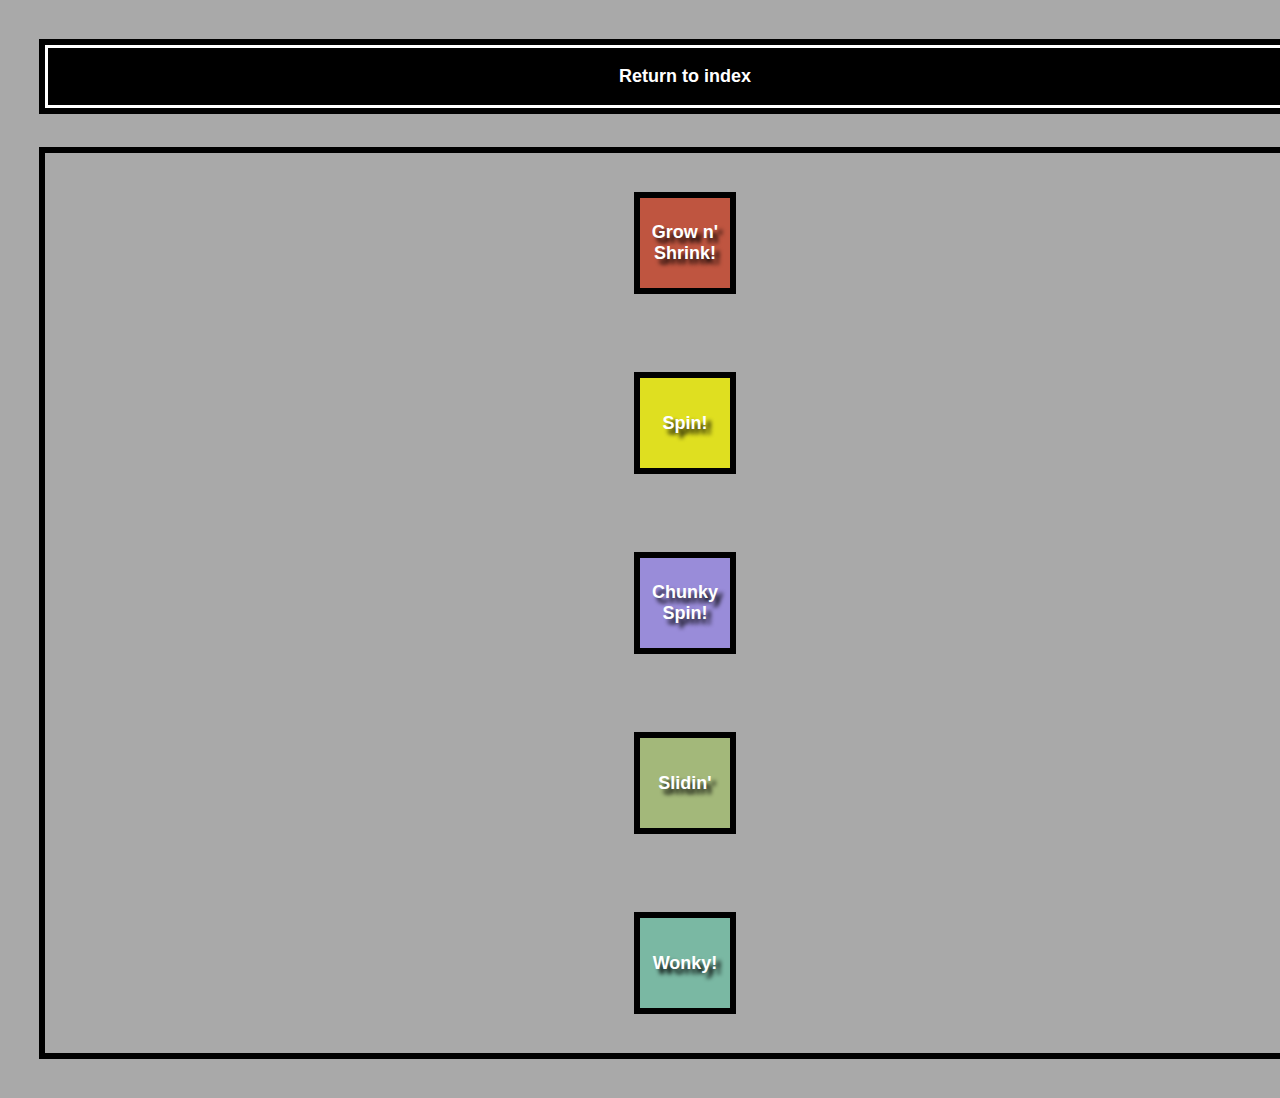
<file: day-1.html>
<!DOCTYPE html>
<html lang="en">
<head>
    <meta charset="UTF-8">
    <meta name="viewport" content="width=device-width, initial-scale=1.0">
    <title>Monopavo's Motion Menagerie - Day 1 </title>
    <link rel="stylesheet" href="animations.css">
    <link rel="stylesheet" href="styles.css">
</head>

<a href="index.html"><div class="return-button">Return to index</div></a>

<body class="grid">

<div class="canvas flex-container">
    <div class="grow-and-shrink square" style="background-color: hsl(10, 50%, 50%)">Grow n' Shrink!</div>
    <div class="rotate-full square" style="background-color: hsl(60, 75%, 50%)">Spin!</div>
    <div class="rotate-four square" style="background-color: hsl(250, 50%, 70%)">Chunky Spin!</div>
    <div class="sliding square" style="background-color: hsl(80, 30%, 60%)">Slidin'</div>
    <div class="wonky square" style="background-color: hsl(160, 30%, 60%)">Wonky!</div>
</div>

</body>

</html>
</file>
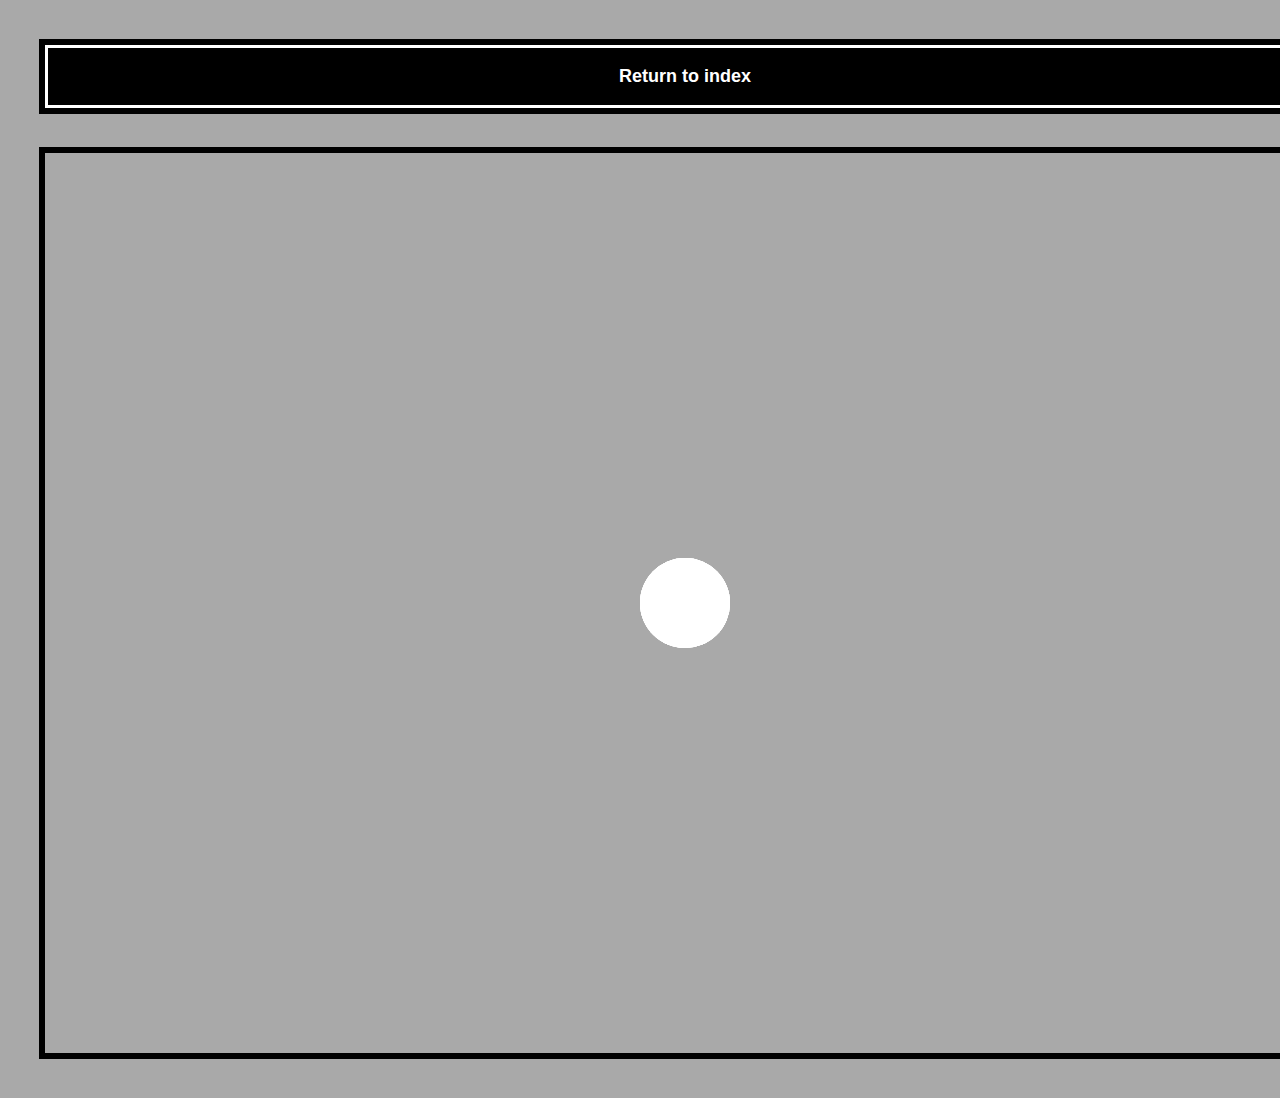
<file: day-2.html>
<!DOCTYPE html>
<html lang="en">
<head>
    <meta charset="UTF-8">
    <meta name="viewport" content="width=device-width, initial-scale=1.0">
    <title>Monopavo's Motion Menagerie - Day 2 </title>
    <link rel="stylesheet" href="animations.css">
    <link rel="stylesheet" href="styles.css">
</head>

<a href="index.html"><div class="return-button">Return to index</div></a>

<body class="grid">

<div class="canvas flex-container">
    <div class="absolute circle circle-1-anim" style="background-color: white"></div>
    <div class="absolute circle circle-2-anim" style="background-color: white"></div>
    <div class="absolute circle circle-3-anim" style="background-color: white"></div>
    <div class="absolute circle circle-4-anim" style="background-color: white"></div>
    <div class="absolute circle circle-5-anim" style="background-color: white"></div>
</div>

</body>

</html>
</file>
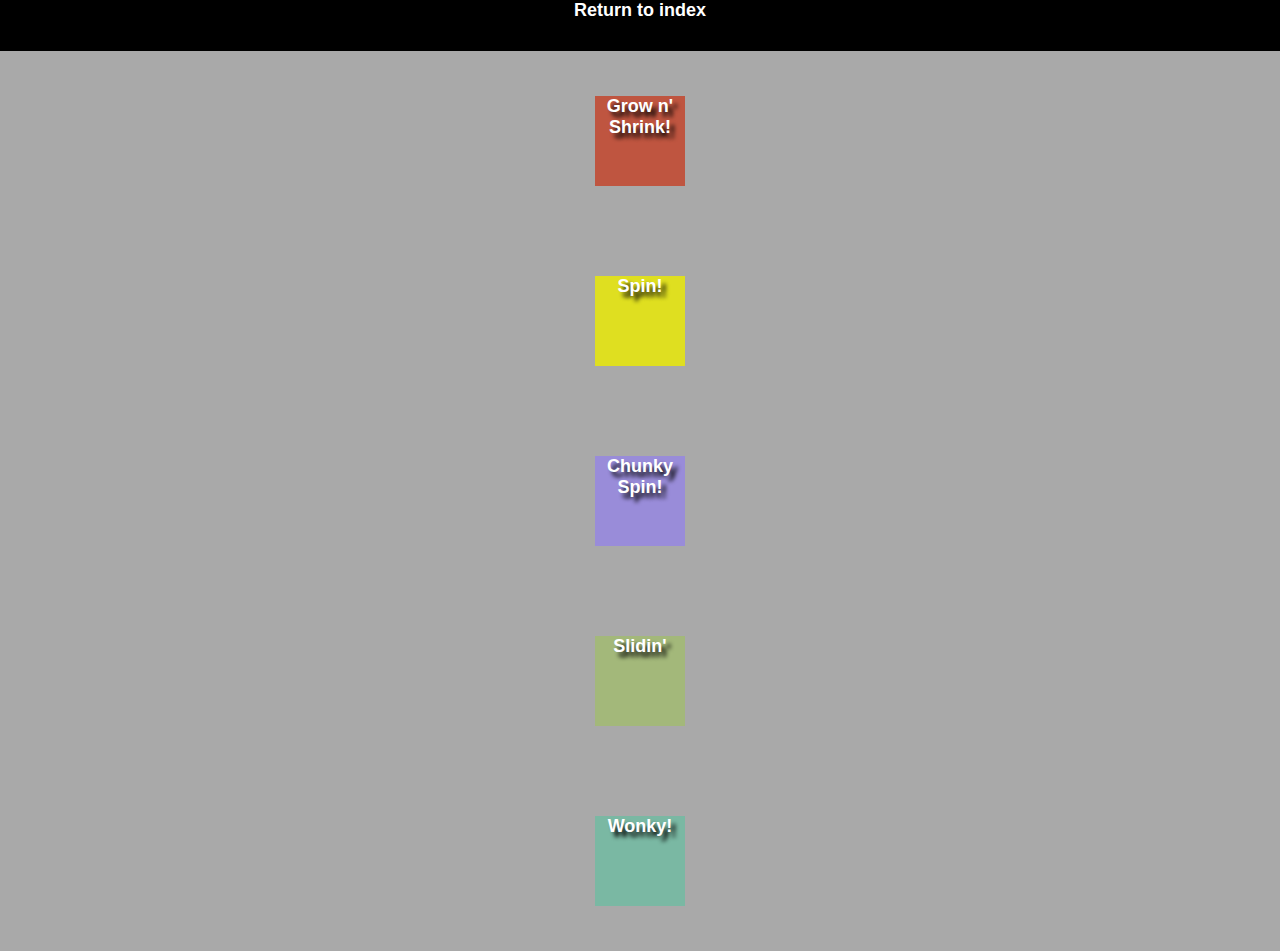
<file: Pages/day-1.html>
<!DOCTYPE html>
<html lang="en">
<head>
    <meta charset="UTF-8">
    <meta name="viewport" content="width=device-width, initial-scale=1.0">
    <title>Monopavo's Motion Menagerie - Day 1 </title>
    <link rel="stylesheet" href="../CSS/theme.css">
    <link rel="stylesheet" href="../CSS/shapes.css">
    <link rel="stylesheet" href="../CSS/day-1.css">
</head>

<a href="../index.html"><div class="return-button">Return to index</div></a>

<body>

<div class="canvas flex-container flex-column">
    <div class="grow-and-shrink square" style="background-color: hsl(10, 50%, 50%)">Grow n' Shrink!</div>
    <div class="rotate-full square" style="background-color: hsl(60, 75%, 50%)">Spin!</div>
    <div class="rotate-four square" style="background-color: hsl(250, 50%, 70%)">Chunky Spin!</div>
    <div class="slide square" style="background-color: hsl(80, 30%, 60%)">Slidin'</div>
    <div class="skew square" style="background-color: hsl(160, 30%, 60%)">Wonky!</div>
</div>

</body>

</html>
</file>
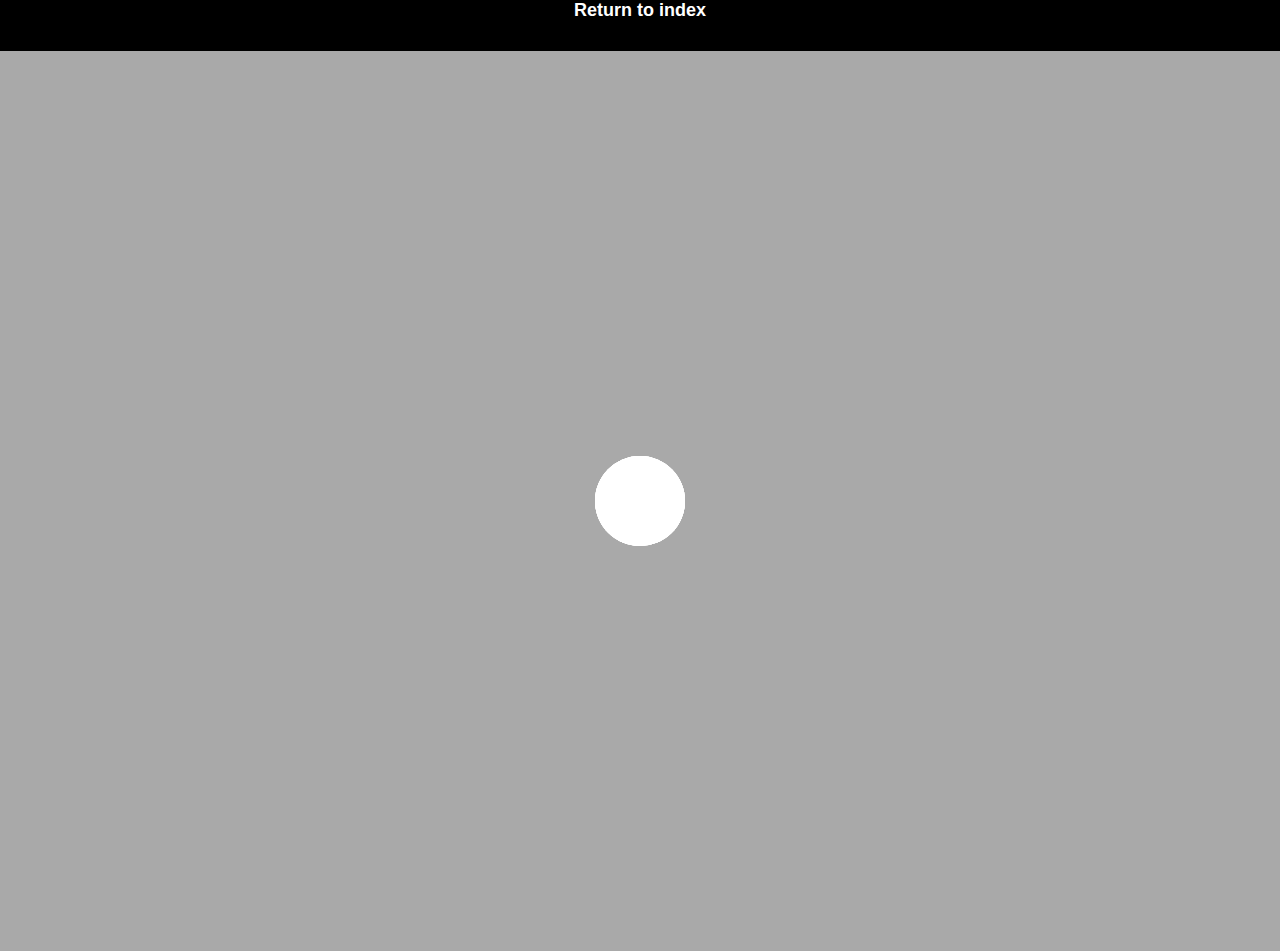
<file: Pages/day-2.html>
<!DOCTYPE html>
<html lang="en">
<head>
    <meta charset="UTF-8">
    <meta name="viewport" content="width=device-width, initial-scale=1.0">
    <title>Monopavo's Motion Menagerie - Day 2 </title>
    <link rel="stylesheet" href="../CSS/theme.css">
    <link rel="stylesheet" href="../CSS/shapes.css">
    <link rel="stylesheet" href="../CSS/day-2.css">
</head>

<a href="../index.html"><div class="return-button">Return to index</div></a>

<body>

<div class="canvas flex-container flex-column">
    <div class="absolute circle circle-1-anim" style="background-color: white"></div>
    <div class="absolute circle circle-2-anim" style="background-color: white"></div>
    <div class="absolute circle circle-3-anim" style="background-color: white"></div>
    <div class="absolute circle circle-4-anim" style="background-color: white"></div>
    <div class="absolute circle circle-5-anim" style="background-color: white"></div>
</div>

</body>

</html>
</file>
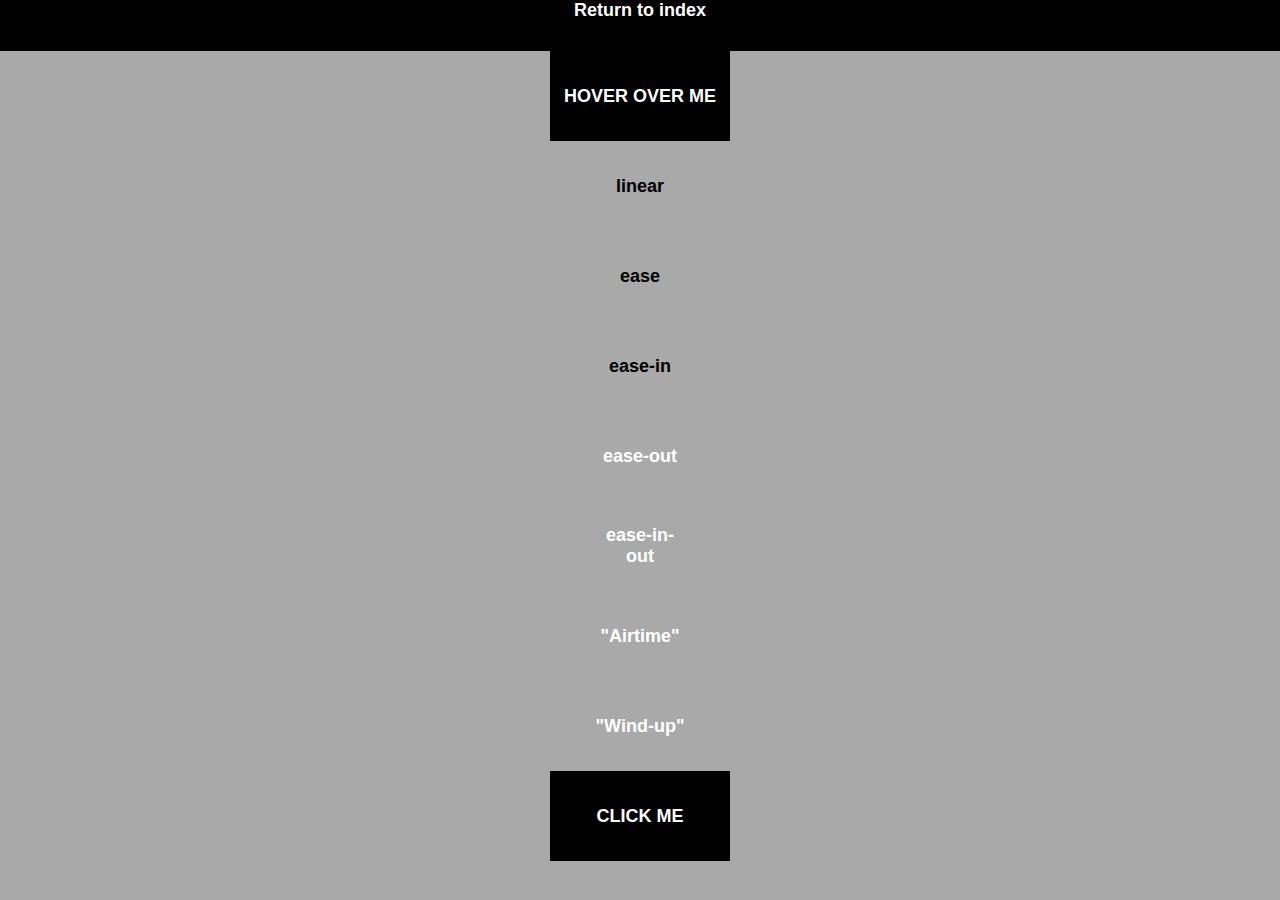
<file: Pages/day-3.html>
<!DOCTYPE html>
<html lang="en">
<head>
    <meta charset="UTF-8">
    <meta name="viewport" content="width=device-width, initial-scale=1.0">
    <title>Monopavo's Motion Menagerie - Day 3 </title>
    <link rel="stylesheet" href="../CSS/theme.css">
    <link rel="stylesheet" href="../CSS/shapes.css">
    <link rel="stylesheet" href="../CSS/day-3.css">
</head>

<a href="../index.html"><div class="return-button">Return to index</div></a>

<body>

<div class="flex-container flex-column">
    <div class="rectangle top-rect flex-container">HOVER OVER ME</div>
    <div class="circle red-anim flex-container" style="color: black; text-shadow: none;">linear</div>
    <div class="circle orange-anim flex-container" style="color: black; text-shadow: none;">ease</div>
    <div class="circle yellow-anim flex-container" style="color: black; text-shadow: none;">ease-in</div>
    <div class="circle green-anim flex-container" style="color: white; text-shadow: none;">ease-out</div>
    <div class="circle blue-anim flex-container" style="color: white; text-shadow: none;">ease-in-out</div>
    <div class="circle indigo-anim flex-container" style="color: white; text-shadow: none;">"Airtime"</div>
    <div class="circle violet-anim flex-container" style="color: white; text-shadow: none;">"Wind-up"</div>
    <div class="rectangle bottom-rect flex-container">CLICK ME</div>
</div>

</body>

</html>
</file>
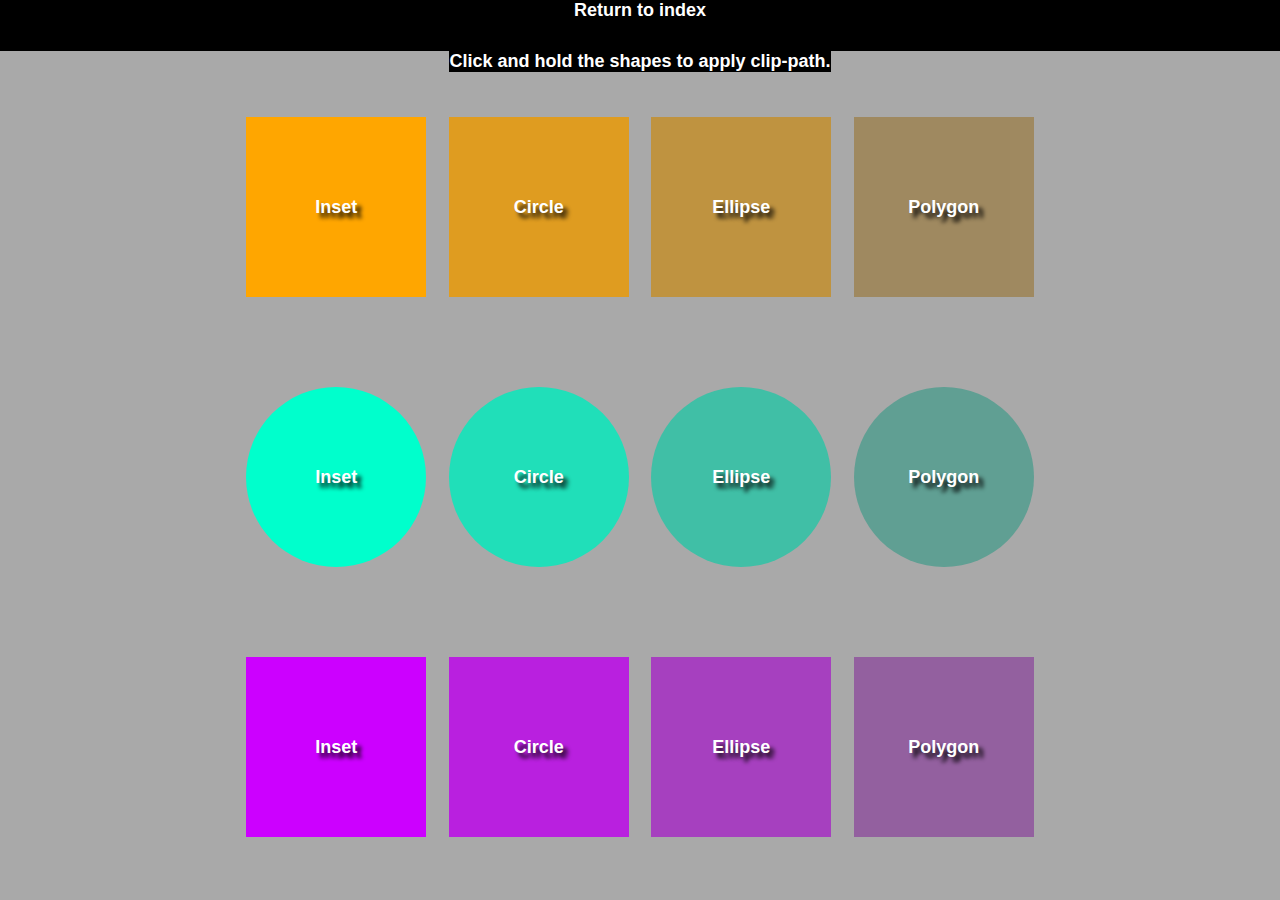
<file: Pages/day-4.html>
<!DOCTYPE html>
<html lang="en">
<head>
    <meta charset="UTF-8">
    <meta name="viewport" content="width=device-width, initial-scale=1.0">
    <title>Monopavo's Motion Menagerie - Day 4 </title>
    <link rel="stylesheet" href="../CSS/theme.css">
    <link rel="stylesheet" href="../CSS/shapes.css">
    <link rel="stylesheet" href="../CSS/day-4.css">
</head>

<a href="../index.html"><div class="return-button">Return to index</div></a>

<body class="flex-container flex-column">

<p style="background-color: black;"> Click and hold the shapes to apply clip-path.</p>

<div class="flex-container" id="clip-grid">
    <div class="rectangle flex-container" id="rec1-inset" style="background-color: hsl(39, 100%, 50%)">Inset</div>
    <div class="rectangle flex-container" id="rec2-circle" style="background-color: hsl(39, 75%, 50%)">Circle</div>
    <div class="rectangle flex-container" id="rec3-ellipse" style="background-color: hsl(39, 50%, 50%)">Ellipse</div>
    <div class="rectangle flex-container" id="rec4-polygon" style="background-color: hsl(39, 25%, 50%)">Polygon</div>
    <div class="circle flex-container" id="cir1-inset" style="background-color: hsl(168, 100%, 50%)">Inset</div>
    <div class="circle flex-container" id="cir2-circle" style="background-color: hsl(168, 75%, 50%)">Circle</div>
    <div class="circle flex-container" id="cir3-ellipse" style="background-color: hsl(168, 50%, 50%)">Ellipse</div>
    <div class="circle flex-container" id="cir4-polygon" style="background-color: hsl(168, 25%, 50%)">Polygon</div>
    <div class="square flex-container" id="squ1-inset" style="background-color: hsl(288, 100%, 50%)">Inset</div>
    <div class="square flex-container" id="squ2-circle" style="background-color: hsl(288, 75%, 50%)">Circle</div>
    <div class="square flex-container" id="squ3-ellipse" style="background-color: hsl(288, 50%, 50%)">Ellipse</div>
    <div class="square flex-container" id="squ4-polygon" style="background-color: hsl(288, 25%, 50%)">Polygon</div>
</div>

</body>

</html>
</file>
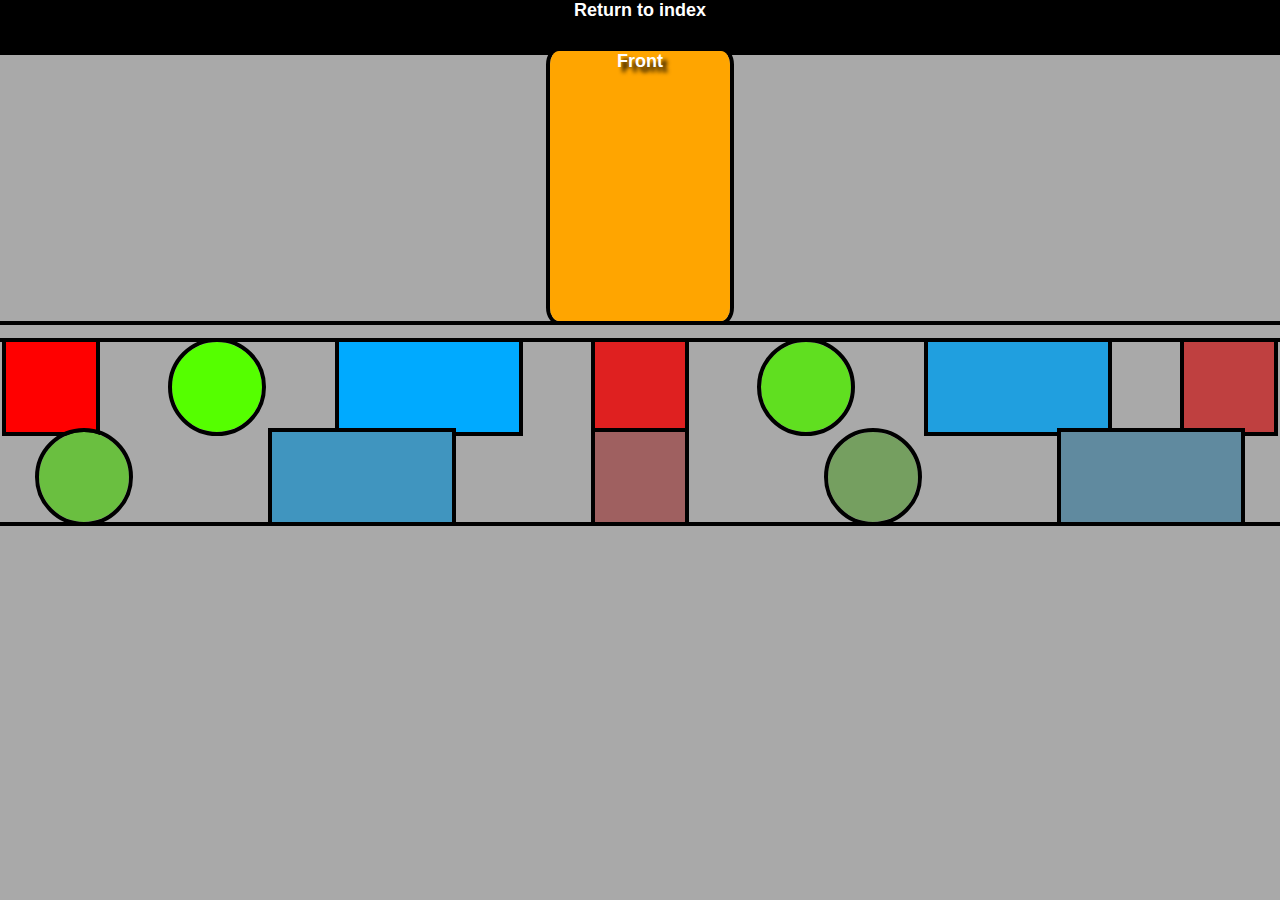
<file: Pages/day-5.html>
<!DOCTYPE html>
<html lang="en">
<head>
    <meta charset="UTF-8">
    <meta name="viewport" content="width=device-width, initial-scale=1.0">
    <title>Monopavo's Motion Menagerie - Day 5 </title>
    <link rel="stylesheet" href="../CSS/theme.css">
    <link rel="stylesheet" href="../CSS/shapes.css">
    <link rel="stylesheet" href="../CSS/day-5.css">
</head>

<a href="../index.html"><div class="return-button">Return to index</div></a>

<body>

<div class="container-3d">
    <div id="frame">
        <div id="front">Front</div>
        <div id="back">
            <div id="back-text">Back</div>
        </div>
    </div>
</div>

<br>

<div class="container-3d flex-container flex-row gap">
    <div class="square x-rotation" style="background-color: hsl(0, 100%, 50%)"></div>
    <div class="circle y-rotation" style="background-color:  hsl(100, 100%, 50%)"></div>
    <div class="rectangle z-rotation" style="background-color:  hsl(200, 100%, 50%)"></div>
    <div class="square xy-rotation" style="background-color: hsl(0, 75%, 50%)"></div>
    <div class="circle xz-rotation" style="background-color:  hsl(100, 75%, 50%)"></div>
    <div class="rectangle yz-rotation" style="background-color:  hsl(200, 75%, 50%)"></div>
    <div class="square saucer" style="background-color:  hsl(0, 50%, 50%)"></div>
    <div class="circle spiral" style="background-color:  hsl(100, 50%, 50%)"></div>
    <div class="rectangle nine" style="background-color:  hsl(200, 50%, 50%)"></div>
    <div class="square ten" style="background-color:  hsl(0, 25%, 50%)"></div>
    <div class="circle eleven" style="background-color:  hsl(100, 25%, 50%)"></div>
    <div class="rectangle twelve" style="background-color:  hsl(200, 25%, 50%)"></div>
</div>

</body>

</html>
</file>
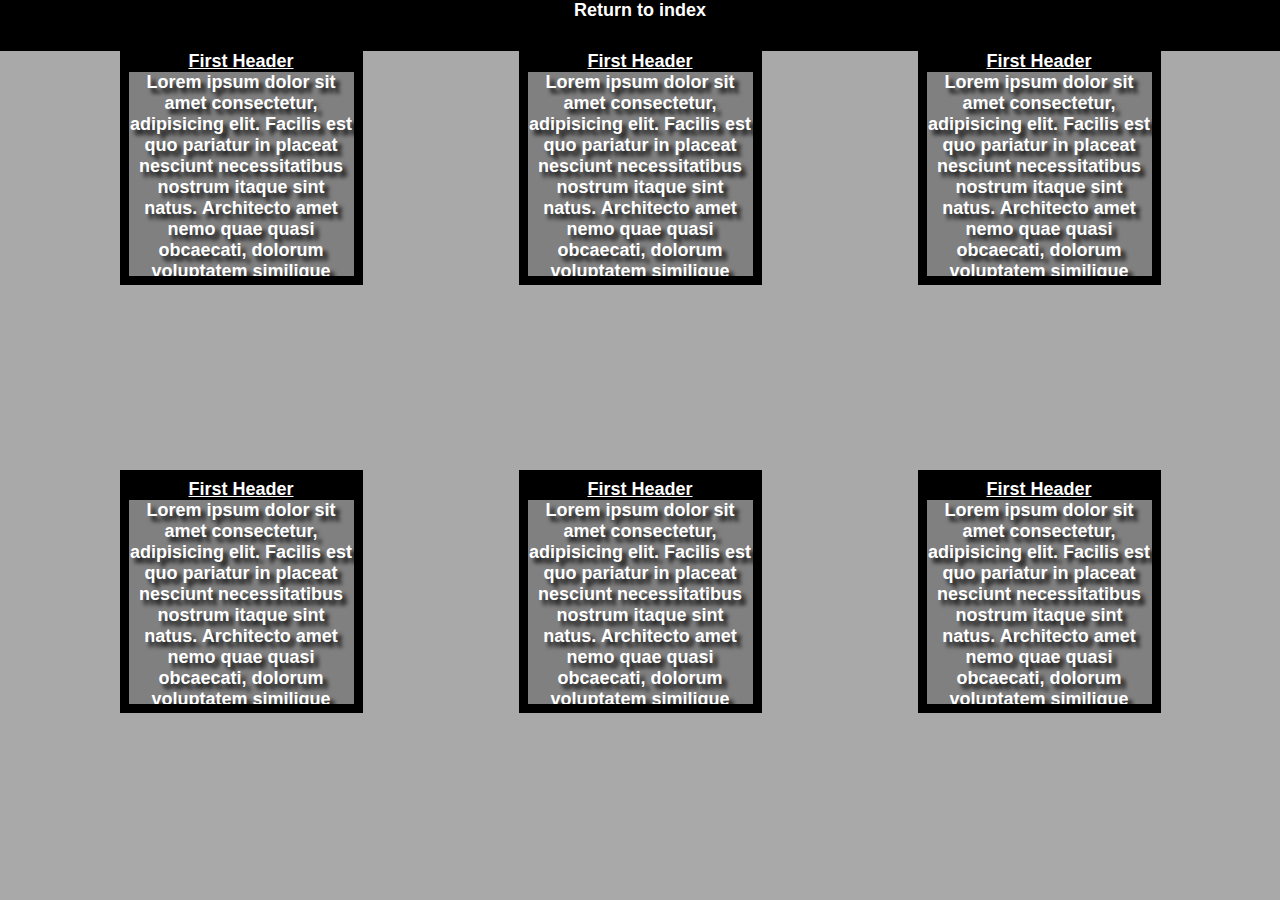
<file: Pages/day-6.html>
<!DOCTYPE html>
<html lang="en">
<head>
    <meta charset="UTF-8">
    <meta name="viewport" content="width=device-width, initial-scale=1.0">
    <title>Monopavo's Motion Menagerie - Day 6 </title>
    <link rel="stylesheet" href="../CSS/theme.css">
    <link rel="stylesheet" href="../CSS/shapes.css">
    <link rel="stylesheet" href="../CSS/day-6.css">
</head>

<a href="../index.html"><div class="return-button">Return to index</div></a>

<body>

<div class="grid-container">

    <div id="" class="smooth scrollbar-auto text-box y-mandatory snap-normal scroll-container-padding">
        <h2 class="snap-item-start"><u>First Header</u></h2>
        <p>Lorem ipsum dolor sit amet consectetur, adipisicing elit. Facilis est quo pariatur in placeat nesciunt necessitatibus nostrum itaque sint natus. Architecto amet nemo quae quasi obcaecati, dolorum voluptatem similique animi!</p>
        <h2 class="snap-item-start"><u>Second Header</u></h2>
        <p>Lorem ipsum dolor, sit amet consectetur adipisicing elit. Voluptates cum, laborum officiis sequi tempora ut rerum! Expedita, in officia! Ipsa dicta vitae labore at ad eaque illum qui. Optio, error.</p>
        <h2 class="snap-item-start"><u>Third Header</u></h2>
        <p>Lorem ipsum, dolor sit amet consectetur adipisicing elit. Autem quidem blanditiis porro corrupti quia veniam nam nisi excepturi, recusandae esse labore modi qui explicabo? Atque fugit tempore ratione consectetur doloribus!</p>
        <h2 class="snap-item-start"><u>Fourth Header</u></h2>
        <p>Lorem ipsum, dolor sit amet consectetur adipisicing elit. Autem quidem blanditiis porro corrupti quia veniam nam nisi excepturi, recusandae esse labore modi qui explicabo? Atque fugit tempore ratione consectetur doloribus!</p>
        <h2 class="snap-item-start"><u>Fifth Header</u></h2>
        <p>Lorem ipsum, dolor sit amet consectetur adipisicing elit. Autem quidem blanditiis porro corrupti quia veniam nam nisi excepturi, recusandae esse labore modi qui explicabo? Atque fugit tempore ratione consectetur doloribus!</p>
        <h2 class="snap-item-start"><u>Sixth Header</u></h2>
        <p>Lorem ipsum, dolor sit amet consectetur adipisicing elit. Autem quidem blanditiis porro corrupti quia veniam nam nisi excepturi, recusandae esse labore modi qui explicabo? Atque fugit tempore ratione consectetur doloribus!</p>
        <h2 class="snap-item-start"><u>Seventh Header</u></h2>
        <p>Lorem ipsum, dolor sit amet consectetur adipisicing elit. Autem quidem blanditiis porro corrupti quia veniam nam nisi excepturi, recusandae esse labore modi qui explicabo? Atque fugit tempore ratione consectetur doloribus!</p>
        <h2 class="snap-item-start"><u>EIghth Header</u></h2>
        <p>Lorem ipsum, dolor sit amet consectetur adipisicing elit. Autem quidem blanditiis porro corrupti quia veniam nam nisi excepturi, recusandae esse labore modi qui explicabo? Atque fugit tempore ratione consectetur doloribus!</p>
        <h2 class="snap-item-start"><u>Ninth Header</u></h2>
        <p>Lorem ipsum, dolor sit amet consectetur adipisicing elit. Autem quidem blanditiis porro corrupti quia veniam nam nisi excepturi, recusandae esse labore modi qui explicabo? Atque fugit tempore ratione consectetur doloribus!</p>
        <h2 class="snap-item-start"><u>Tenth Header</u></h2>
    </div>

    <div id="" class="smooth scrollbar-none text-box snap-normal scroll-container-padding">
        <h2 class="snap-item-center"><u>First Header</u></h2>
        <p>Lorem ipsum dolor sit amet consectetur, adipisicing elit. Facilis est quo pariatur in placeat nesciunt necessitatibus nostrum itaque sint natus. Architecto amet nemo quae quasi obcaecati, dolorum voluptatem similique animi!</p>
        <h2 class="snap-item-center"><u>Second Header</u></h2>
        <p>Lorem ipsum dolor, sit amet consectetur adipisicing elit. Voluptates cum, laborum officiis sequi tempora ut rerum! Expedita, in officia! Ipsa dicta vitae labore at ad eaque illum qui. Optio, error.</p>
        <h2 class="snap-item-center"><u>Third Header</u></h2>
        <p>Lorem ipsum, dolor sit amet consectetur adipisicing elit. Autem quidem blanditiis porro corrupti quia veniam nam nisi excepturi, recusandae esse labore modi qui explicabo? Atque fugit tempore ratione consectetur doloribus!</p>
        <h2 class="snap-item-center"><u>Fourth Header</u></h2>
        <p>Lorem ipsum, dolor sit amet consectetur adipisicing elit. Autem quidem blanditiis porro corrupti quia veniam nam nisi excepturi, recusandae esse labore modi qui explicabo? Atque fugit tempore ratione consectetur doloribus!</p>
        <h2 class="snap-item-center"><u>Fifth Header</u></h2>
        <p>Lorem ipsum, dolor sit amet consectetur adipisicing elit. Autem quidem blanditiis porro corrupti quia veniam nam nisi excepturi, recusandae esse labore modi qui explicabo? Atque fugit tempore ratione consectetur doloribus!</p>
        <h2 class="snap-item-center"><u>Sixth Header</u></h2>
        <p>Lorem ipsum, dolor sit amet consectetur adipisicing elit. Autem quidem blanditiis porro corrupti quia veniam nam nisi excepturi, recusandae esse labore modi qui explicabo? Atque fugit tempore ratione consectetur doloribus!</p>
        <h2 class="snap-item-center"><u>Seventh Header</u></h2>
        <p>Lorem ipsum, dolor sit amet consectetur adipisicing elit. Autem quidem blanditiis porro corrupti quia veniam nam nisi excepturi, recusandae esse labore modi qui explicabo? Atque fugit tempore ratione consectetur doloribus!</p>
        <h2 class="snap-item-center"><u>EIghth Header</u></h2>
        <p>Lorem ipsum, dolor sit amet consectetur adipisicing elit. Autem quidem blanditiis porro corrupti quia veniam nam nisi excepturi, recusandae esse labore modi qui explicabo? Atque fugit tempore ratione consectetur doloribus!</p>
        <h2 class="snap-item-center"><u>Ninth Header</u></h2>
        <p>Lorem ipsum, dolor sit amet consectetur adipisicing elit. Autem quidem blanditiis porro corrupti quia veniam nam nisi excepturi, recusandae esse labore modi qui explicabo? Atque fugit tempore ratione consectetur doloribus!</p>
        <h2 class="snap-item-center"><u>Tenth Header</u></h2>
    </div>
    
    <div id="" class="smooth scrollbar-thin text-box y-proximity snap-normal scroll-container-padding" >
        <h2 class="snap-item-end"><u>First Header</u></h2>
        <p>Lorem ipsum dolor sit amet consectetur, adipisicing elit. Facilis est quo pariatur in placeat nesciunt necessitatibus nostrum itaque sint natus. Architecto amet nemo quae quasi obcaecati, dolorum voluptatem similique animi!</p>
        <h2 class="snap-item-end"><u>Second Header</u></h2>
        <p>Lorem ipsum dolor, sit amet consectetur adipisicing elit. Voluptates cum, laborum officiis sequi tempora ut rerum! Expedita, in officia! Ipsa dicta vitae labore at ad eaque illum qui. Optio, error.</p>
        <h2 class="snap-item-end"><u>Third Header</u></h2>
        <p>Lorem ipsum, dolor sit amet consectetur adipisicing elit. Autem quidem blanditiis porro corrupti quia veniam nam nisi excepturi, recusandae esse labore modi qui explicabo? Atque fugit tempore ratione consectetur doloribus!</p>
        <h2 class="snap-item-end"><u>Fourth Header</u></h2>
        <p>Lorem ipsum, dolor sit amet consectetur adipisicing elit. Autem quidem blanditiis porro corrupti quia veniam nam nisi excepturi, recusandae esse labore modi qui explicabo? Atque fugit tempore ratione consectetur doloribus!</p>
        <h2 class="snap-item-end"><u>Fifth Header</u></h2>
        <p>Lorem ipsum, dolor sit amet consectetur adipisicing elit. Autem quidem blanditiis porro corrupti quia veniam nam nisi excepturi, recusandae esse labore modi qui explicabo? Atque fugit tempore ratione consectetur doloribus!</p>
        <h2 class="snap-item-end"><u>Sixth Header</u></h2>
        <p>Lorem ipsum, dolor sit amet consectetur adipisicing elit. Autem quidem blanditiis porro corrupti quia veniam nam nisi excepturi, recusandae esse labore modi qui explicabo? Atque fugit tempore ratione consectetur doloribus!</p>
        <h2 class="snap-item-end"><u>Seventh Header</u></h2>
        <p>Lorem ipsum, dolor sit amet consectetur adipisicing elit. Autem quidem blanditiis porro corrupti quia veniam nam nisi excepturi, recusandae esse labore modi qui explicabo? Atque fugit tempore ratione consectetur doloribus!</p>
        <h2 class="snap-item-end"><u>EIghth Header</u></h2>
        <p>Lorem ipsum, dolor sit amet consectetur adipisicing elit. Autem quidem blanditiis porro corrupti quia veniam nam nisi excepturi, recusandae esse labore modi qui explicabo? Atque fugit tempore ratione consectetur doloribus!</p>
        <h2 class="snap-item-end"><u>Ninth Header</u></h2>
        <p>Lorem ipsum, dolor sit amet consectetur adipisicing elit. Autem quidem blanditiis porro corrupti quia veniam nam nisi excepturi, recusandae esse labore modi qui explicabo? Atque fugit tempore ratione consectetur doloribus!</p>
        <h2 class="snap-item-end"><u>Tenth Header</u></h2>
    </div>

    <div id="" class="auto scrollbar-none text-box y-mandatory snap-always">
        <h2 class="snap-item-start"><u>First Header</u></h2>
        <p>Lorem ipsum dolor sit amet consectetur, adipisicing elit. Facilis est quo pariatur in placeat nesciunt necessitatibus nostrum itaque sint natus. Architecto amet nemo quae quasi obcaecati, dolorum voluptatem similique animi!</p>
        <h2 class="snap-item-start"><u>Second Header</u></h2>
        <p>Lorem ipsum dolor, sit amet consectetur adipisicing elit. Voluptates cum, laborum officiis sequi tempora ut rerum! Expedita, in officia! Ipsa dicta vitae labore at ad eaque illum qui. Optio, error.</p>
        <h2 class="snap-item-start"><u>Third Header</u></h2>
        <p>Lorem ipsum, dolor sit amet consectetur adipisicing elit. Autem quidem blanditiis porro corrupti quia veniam nam nisi excepturi, recusandae esse labore modi qui explicabo? Atque fugit tempore ratione consectetur doloribus!</p>
        <h2 class="snap-item-start"><u>Fourth Header</u></h2>
        <p>Lorem ipsum, dolor sit amet consectetur adipisicing elit. Autem quidem blanditiis porro corrupti quia veniam nam nisi excepturi, recusandae esse labore modi qui explicabo? Atque fugit tempore ratione consectetur doloribus!</p>
        <h2 class="snap-item-start"><u>Fifth Header</u></h2>
        <p>Lorem ipsum, dolor sit amet consectetur adipisicing elit. Autem quidem blanditiis porro corrupti quia veniam nam nisi excepturi, recusandae esse labore modi qui explicabo? Atque fugit tempore ratione consectetur doloribus!</p>
        <h2 class="snap-item-start"><u>Sixth Header</u></h2>
        <p>Lorem ipsum, dolor sit amet consectetur adipisicing elit. Autem quidem blanditiis porro corrupti quia veniam nam nisi excepturi, recusandae esse labore modi qui explicabo? Atque fugit tempore ratione consectetur doloribus!</p>
        <h2 class="snap-item-start"><u>Seventh Header</u></h2>
        <p>Lorem ipsum, dolor sit amet consectetur adipisicing elit. Autem quidem blanditiis porro corrupti quia veniam nam nisi excepturi, recusandae esse labore modi qui explicabo? Atque fugit tempore ratione consectetur doloribus!</p>
        <h2 class="snap-item-start"><u>EIghth Header</u></h2>
        <p>Lorem ipsum, dolor sit amet consectetur adipisicing elit. Autem quidem blanditiis porro corrupti quia veniam nam nisi excepturi, recusandae esse labore modi qui explicabo? Atque fugit tempore ratione consectetur doloribus!</p>
        <h2 class="snap-item-start"><u>Ninth Header</u></h2>
        <p>Lorem ipsum, dolor sit amet consectetur adipisicing elit. Autem quidem blanditiis porro corrupti quia veniam nam nisi excepturi, recusandae esse labore modi qui explicabo? Atque fugit tempore ratione consectetur doloribus!</p>
        <h2 class="snap-item-start"><u>Tenth Header</u></h2>
    </div>
    
    <div id="" class="auto scrollbar-thin text-box snap-always">
        <h2 class="snap-item-center"><u>First Header</u></h2>
        <p>Lorem ipsum dolor sit amet consectetur, adipisicing elit. Facilis est quo pariatur in placeat nesciunt necessitatibus nostrum itaque sint natus. Architecto amet nemo quae quasi obcaecati, dolorum voluptatem similique animi!</p>
        <h2 class="snap-item-center"><u>Second Header</u></h2>
        <p>Lorem ipsum dolor, sit amet consectetur adipisicing elit. Voluptates cum, laborum officiis sequi tempora ut rerum! Expedita, in officia! Ipsa dicta vitae labore at ad eaque illum qui. Optio, error.</p>
        <h2 class="snap-item-center"><u>Third Header</u></h2>
        <p>Lorem ipsum, dolor sit amet consectetur adipisicing elit. Autem quidem blanditiis porro corrupti quia veniam nam nisi excepturi, recusandae esse labore modi qui explicabo? Atque fugit tempore ratione consectetur doloribus!</p>
        <h2 class="snap-item-center"><u>Fourth Header</u></h2>
        <p>Lorem ipsum, dolor sit amet consectetur adipisicing elit. Autem quidem blanditiis porro corrupti quia veniam nam nisi excepturi, recusandae esse labore modi qui explicabo? Atque fugit tempore ratione consectetur doloribus!</p>
        <h2 class="snap-item-center"><u>Fifth Header</u></h2>
        <p>Lorem ipsum, dolor sit amet consectetur adipisicing elit. Autem quidem blanditiis porro corrupti quia veniam nam nisi excepturi, recusandae esse labore modi qui explicabo? Atque fugit tempore ratione consectetur doloribus!</p>
        <h2 class="snap-item-center"><u>Sixth Header</u></h2>
        <p>Lorem ipsum, dolor sit amet consectetur adipisicing elit. Autem quidem blanditiis porro corrupti quia veniam nam nisi excepturi, recusandae esse labore modi qui explicabo? Atque fugit tempore ratione consectetur doloribus!</p>
        <h2 class="snap-item-center"><u>Seventh Header</u></h2>
        <p>Lorem ipsum, dolor sit amet consectetur adipisicing elit. Autem quidem blanditiis porro corrupti quia veniam nam nisi excepturi, recusandae esse labore modi qui explicabo? Atque fugit tempore ratione consectetur doloribus!</p>
        <h2 class="snap-item-center"><u>EIghth Header</u></h2>
        <p>Lorem ipsum, dolor sit amet consectetur adipisicing elit. Autem quidem blanditiis porro corrupti quia veniam nam nisi excepturi, recusandae esse labore modi qui explicabo? Atque fugit tempore ratione consectetur doloribus!</p>
        <h2 class="snap-item-center"><u>Ninth Header</u></h2>
        <p>Lorem ipsum, dolor sit amet consectetur adipisicing elit. Autem quidem blanditiis porro corrupti quia veniam nam nisi excepturi, recusandae esse labore modi qui explicabo? Atque fugit tempore ratione consectetur doloribus!</p>
        <h2 class="snap-item-center"><u>Tenth Header</u></h2>
    </div>
        
    <div id="" class="auto scrollbar-auto text-box y-proximity snap-always">
        <h2 class="snap-item-end"><u>First Header</u></h2>
        <p>Lorem ipsum dolor sit amet consectetur, adipisicing elit. Facilis est quo pariatur in placeat nesciunt necessitatibus nostrum itaque sint natus. Architecto amet nemo quae quasi obcaecati, dolorum voluptatem similique animi!</p>
        <h2 class="snap-item-end"><u>Second Header</u></h2>
        <p>Lorem ipsum dolor, sit amet consectetur adipisicing elit. Voluptates cum, laborum officiis sequi tempora ut rerum! Expedita, in officia! Ipsa dicta vitae labore at ad eaque illum qui. Optio, error.</p>
        <h2 class="snap-item-end"><u>Third Header</u></h2>
        <p>Lorem ipsum, dolor sit amet consectetur adipisicing elit. Autem quidem blanditiis porro corrupti quia veniam nam nisi excepturi, recusandae esse labore modi qui explicabo? Atque fugit tempore ratione consectetur doloribus!</p>
        <h2 class="snap-item-end"><u>Fourth Header</u></h2>
        <p>Lorem ipsum, dolor sit amet consectetur adipisicing elit. Autem quidem blanditiis porro corrupti quia veniam nam nisi excepturi, recusandae esse labore modi qui explicabo? Atque fugit tempore ratione consectetur doloribus!</p>
        <h2 class="snap-item-end"><u>Fifth Header</u></h2>
        <p>Lorem ipsum, dolor sit amet consectetur adipisicing elit. Autem quidem blanditiis porro corrupti quia veniam nam nisi excepturi, recusandae esse labore modi qui explicabo? Atque fugit tempore ratione consectetur doloribus!</p>
        <h2 class="snap-item-end"><u>Sixth Header</u></h2>
        <p>Lorem ipsum, dolor sit amet consectetur adipisicing elit. Autem quidem blanditiis porro corrupti quia veniam nam nisi excepturi, recusandae esse labore modi qui explicabo? Atque fugit tempore ratione consectetur doloribus!</p>
        <h2 class="snap-item-end"><u>Seventh Header</u></h2>
        <p>Lorem ipsum, dolor sit amet consectetur adipisicing elit. Autem quidem blanditiis porro corrupti quia veniam nam nisi excepturi, recusandae esse labore modi qui explicabo? Atque fugit tempore ratione consectetur doloribus!</p>
        <h2 class="snap-item-end"><u>EIghth Header</u></h2>
        <p>Lorem ipsum, dolor sit amet consectetur adipisicing elit. Autem quidem blanditiis porro corrupti quia veniam nam nisi excepturi, recusandae esse labore modi qui explicabo? Atque fugit tempore ratione consectetur doloribus!</p>
        <h2 class="snap-item-end"><u>Ninth Header</u></h2>
        <p>Lorem ipsum, dolor sit amet consectetur adipisicing elit. Autem quidem blanditiis porro corrupti quia veniam nam nisi excepturi, recusandae esse labore modi qui explicabo? Atque fugit tempore ratione consectetur doloribus!</p>
        <h2 class="snap-item-end"><u>Tenth Header</u></h2>
    </div>

</div>

</body>

</html>
</file>
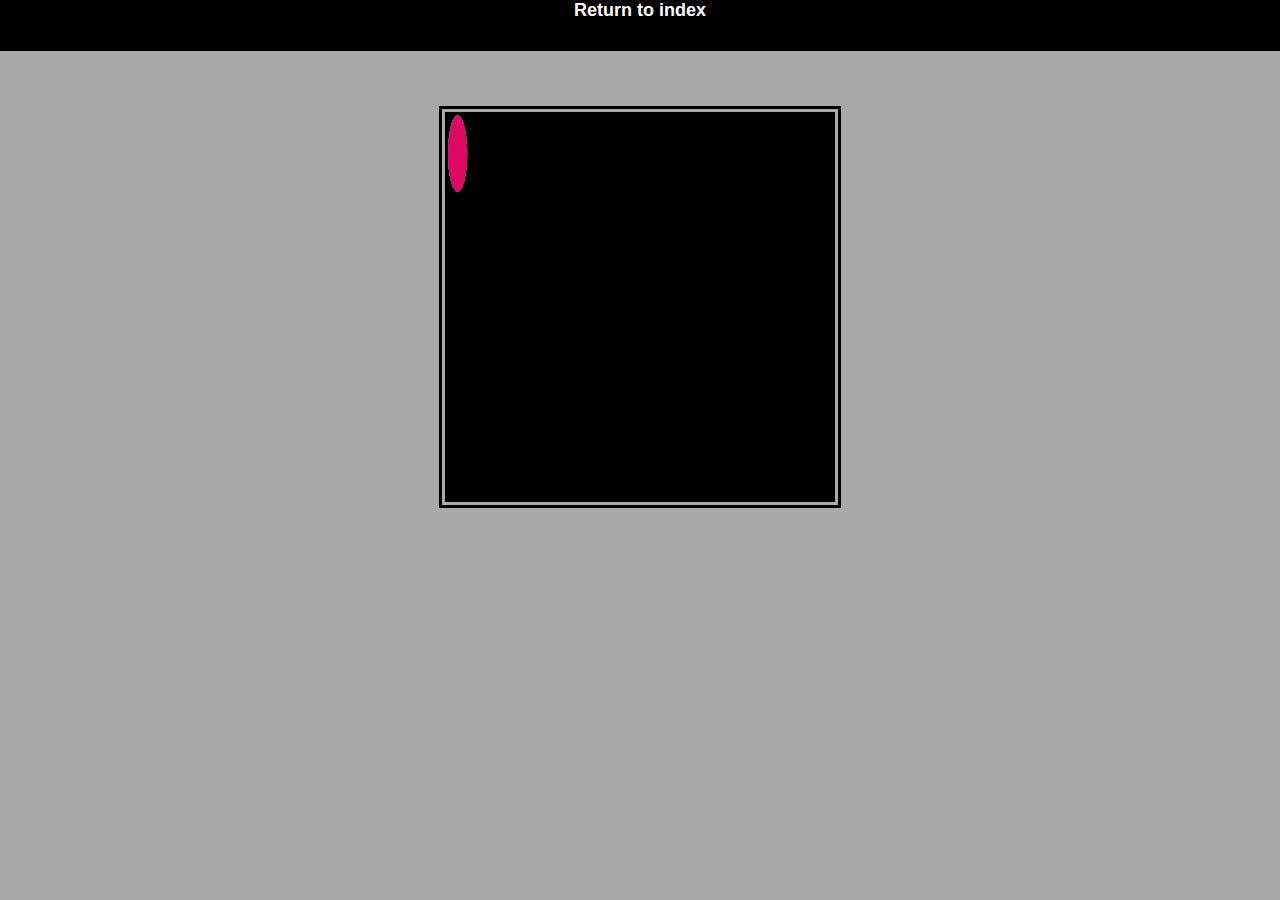
<file: Pages/day-7.html>
<!DOCTYPE html>
<html lang="en">
<head>
    <meta charset="UTF-8">
    <meta name="viewport" content="width=device-width, initial-scale=1.0">
    <title>Monopavo's Motion Menagerie - Day 7 </title>
    <link rel="stylesheet" href="../CSS/theme.css">
    <link rel="stylesheet" href="../CSS/shapes.css">
    <link rel="stylesheet" href="../CSS/day-7.css">
</head>

<a href="../index.html"><div class="return-button">Return to index</div></a>

<body>

    <div class="art-canvas perspective">
        <div id="p1" class="particle"></div>
        <div id="p2" class="particle"></div>
        <div id="p3" class="particle"></div>
        <div id="p4" class="particle"></div>
        <div id="p5" class="particle"></div>
        <div id="p6" class="particle"></div>
        <div id="p7" class="particle"></div>
        <div id="p8" class="particle"></div>
        <div id="p9" class="particle"></div>
        <div id="p10" class="particle"></div>
    </div>

</body>

</html>
</file>
<file: animations.css>
/* Animation Definitions and Classes */
                                    
        /* Rotate */

/* 360 rotation */

.rotate-full {
    animation: rotate-full 3s linear infinite;
}


@keyframes rotate-full {
    from {transform: rotate(0deg);}
    to {transform: rotate(360deg);}
}

/* 4-step rotation */

.rotate-four {
    animation: rotate-four 5s steps(4) infinite;
}


@keyframes rotate-four {
    0% {transform: rotate(0deg)}
    25% {transform: rotate(90deg);}
    50% {transform: rotate(180deg);}
    75% {transform: rotate(270deg);}
    100% {transform: rotate(360deg);}
}


/* Swaying rotation */


@keyframes rotate-teeter {
    0% {transform: rotate(0deg)}
    25% {transform: rotate(30deg);}
    50% {transform: rotate(0deg);}
    75% {transform: rotate(-30deg);}
    100% {transform: rotate(0deg);}
}

        /* Scale */

/* Grow and shrink */

.grow-and-shrink {
    animation: grow-and-shrink 1s alternate infinite;
}


@keyframes grow-and-shrink {
    from {transform: scale(1);}
    to {transform: scale(2);}
}

        /* Translate */

/* Left to right */

.sliding {
    animation: sliding 5s ease infinite;
}


@keyframes sliding {
    0% {transform: translateX(0%);}
    25% {transform: translateX(-230%);}
    50% {transform: translateX(0%);}
    75% {transform: translateX(230%);}
    100% {transform: translateX(0%);}
}

        /* Skew */

/* Basic Skew */


.wonky {
    animation: wonky 2s alternate-reverse infinite;
}


@keyframes wonky {
    0% { transform: skew(0deg, 0deg); }
    25% { transform: skew(30deg, 20deg); }
    50% { transform: skew(0deg, 0deg); }
    75% { transform: skew(-30deg, -20deg); }
    100% { transform: skew(0deg, 0deg); }
}

        /* Colour Shifting */

/* Gradual Switch */


.monocolour-switch {
    animation: monocolour-switch 2s alternate-reverse infinite;
}


@keyframes monocolour-switch {
    from { color: white;}
    to { color: black;}
}











                        /* Layered Animations */




.circle-1-anim {
    animation: circle-1-anim 2s alternate-reverse infinite;
}

@keyframes circle-1-anim {
    from {transform: scale(2); background-color: rgb(177, 177, 177); border-radius: 66%}
    to {transform: scale(4); background-color: rgb(20, 20, 20); border-radius: 20%}
}

.circle-2-anim {
    animation: circle-2-anim 4s alternate-reverse infinite;
}

@keyframes circle-2-anim {
    0% {transform: scale(3); background-color: white; border-radius: 100% 20% 100%;}
    100% {transform: rotate(180deg) scale(1); background-color: grey; border-radius: 20% 100% 20%;}
}

.circle-3-anim {
    animation: circle-3-anim 2s alternate infinite;
}

@keyframes circle-3-anim {
    0% {background-color: white;}
    50% {transform: scale(1.5); background-color: grey;}
    100% {background-color: white;}
}

.circle-4-anim {
    animation: circle-4-anim 2s alternate infinite;
}

@keyframes circle-4-anim {
    from {background-color: rgb(154, 154, 153);}
    to {transform: skew(33deg, 66deg); background-color: rgb(245, 245, 229);}
}

.circle-5-anim {
    animation: circle-5-anim 3s alternate-reverse infinite;
}

@keyframes circle-5-anim {
    from {transform: scale(0.5); border-radius: 0%; background-color: rgb(255, 251, 234);}
    to {transform: rotate(-270deg); border-radius: 0%; background-color: rgb(144, 145, 139);}
}











/* 
==========================================================================================================================================================================

                    ====== Animation Notes =====


================= Transforms =================

Use "@keyframes" followed by the animation's alias in order to define the animation.
Encapsulate the frames of the animation within curly braces by using the "transform" property. 

EXAMPLE:

@keyframes myAnimationName {
    from { transform: translateX(0); }
    to { transform:translateX(100px); }

//OR// 

@keyframes myAnimationName {
    0% { transform: translateX(0); }
    100% { transform: translateX(100px); } 

0% indicates the beginning of the animation, and 100% the end. Any amount of keyframes can be interpolated between them.

Add the animation to the rule with the "animation" shorthand, which consists of...

    animation-name: (Self-explanatory.)
    animation-duration: (The amount of time to complete one animation cycle (in s or ms).)
    animation-timing-function: (Determines the style of easing between keyframes.)
    animation-iteration-count: (How many times the animation is repeated.)

All values within the animation are relative to the starting position of the element; translating 200 pixels to the right, and then translating 200 pixels to the left, will NOT return the element to "0"; it will simply translate 200 pixels to the left of 0.

================= Transform Values =================

transform: rotate(?deg) // Uses degrees. Rotates the element. Positive is clockwise, negative is anticlockwise.

transform: scale(1) // Uses a point-scale, with 1 being the element's base size. Proportionally increases the height and width of the element. 

transform: translate(x, y) // Uses coordinates. Moves ("translates") the element in the specified axis; X-positive is to move right, Y-positive is to move down.  
transform: translate3d(x, y, z) // Same, but with added z-axis; Z-positive is pushing the element away from the viewer. Requires its parent element to have the "perspective" property.
transform: translateX() // Strictly moves the element along the X-axis.
transform: translateY() // Strictly moves the element along the Y-axis.
transform: translateZ() // Strictly moves the element along the Z-axis.

transform: skew(x, y) // Uses degrees. Distorts ("skews") the element along the X and Y axes.
transform: skewX() // Strictly skews the element along the Y-axis.
transform: skewY() // Strictly skews the element along the Y-axis.

================= Timing Function Values =================

alternate // "Loop". Runs through all 0% => 100% keyframes, then back to 0% in one cycle. 
alternate-reverse // "Ping-pong". Runs through all 100% => 0%, then alternates between starting at 0% and 100% for each cycle.

ease // The default; animation starts slow, speeds up, then slows down.

linear // A constant, smooth transition through all frames.

steps(x) // x = total number of keyframes - 1 (basically, excluding 0%). Effectively "pauses" the animation at each frame.

================= Iteration Values =================

Either "infinite" or a set number. Defaults to 1 cycle.

================= Combining Transforms =================

----- Outside of defining different types of transformations within the same animation, animations can be combined through the "animation:" property.

----- The animations need to be separated with commas.

EXAMPLE:

.myClassRule {
    animation:
        myAnimation1 5s ease infinite,
        myAnimation2 4s alternate 5,
        myAnimation3 1s backwards 10,
}

----- All animations retain their individual keyframe timings and iteration counts, allowing for complex layering. 

----- Using multiple "animation:" properties does not work; the last property will overwrite all the others.

EXAMPLE:

.myClass {
    animation: myAnimation1 5s ease infinite,
    animation: myAnimation2 4s alternate 5,
    animation: myAnimation3 1s backwards 10,
}

----- Only the third animation will apply.

----- There can be compatibility issues with the above, so it's best to just define unique animations with all the necessary transforms, transitions, and property changes.

----- For the "transform:" property, this is done by linking all the rotate, translate, scale, and skew values in a single property.

----- Other properties can be chained in the same frame by using a semicolon divisor.

EXAMPLE:

@keyframes myCombinedAnimation {
    0% { transform: scale(1) rotate(0deg); font-size: 14px; color: black; }
    100% { transform: scale(2) rotate(180deg); font-size: 28px; color: red; }
}






================= Transitions =================

WIP WIP WIP






==========================================================================================================================================================================
*/
</file>
<file: styles.css>
*,
*::before,
*::after {
    box-sizing: border-box;
    margin: 0;
    padding: 0;
    color: white;
    font-family: 'Lucida Sans', 'Lucida Sans Regular', 'Lucida Grande', 'Lucida Sans Unicode', Geneva, Verdana, sans-serif;
    font-size: 2vh;
    font-weight: bold;
    text-align: center;
    text-shadow: 0.5vh 0.5vh 0.5vh #000000;
    overflow-x: hidden;
}

a:not(.link-button a) {
    color: black;
    text-shadow: none;
    text-decoration: none;
}

body {
    background: darkgrey;
}

button {
    display: block;
}

div {
    outline: #000000 solid 0.75vh;
    margin: 5vh;
    display: flex;
    align-items: center;
    justify-content: center;
    font-size: 2vh;
}

h1 {
    padding: 2vh;
    display: block;
    background: repeating-linear-gradient(135deg,black 20%,white 21%);
    font-size: 6vh;
}

nav {
    outline: #000000 double 3vh;
    margin: 6vh;
    background: radial-gradient(darkgrey, grey);
    justify-content: center;
}

.absolute {
    position: absolute;
}

.canvas {
    height: 100vh;
    width: 100vw;
    position: relative;
}

.circle {
    height: 10vh;
    width: 10vh;
    border-radius: 50%;
    outline: none;
}

.contents {
    outline: #000000 double 1vh;
    padding: 5vh;
}

.film-reel {
    outline: #000000 double 1vh;
    border: #000000 dashed 0.5vh;
    background-color: #EEEEEE;
}

.flex-container {
    display: flex;
    flex-flow: column wrap;
    justify-content: space-evenly
}

.grid-container {
    display: grid;
}

.link-button {
    outline: #000000 double 1em;
    background-color:  black;
}

.link-button:hover {
    animation: 
    rotate-teeter 3s ease-in-out infinite;
}

.return-button {
    background-color: black;
    padding: 1em;
    border: white solid;
    position: sticky;
    width: 100%;
}

.square {
    height: 10vh;
    width: 10vh;
}
</file>
<file: CSS/theme.css>
*,
*::before,
*::after {
    box-sizing: border-box;
    margin: 0 auto;
    padding: auto;
    color: white;
    font-family: 'Lucida Sans', 'Lucida Sans Regular', 'Lucida Grande', 'Lucida Sans Unicode', Geneva, Verdana, sans-serif;
    font-size: 2vh;
    font-weight: bold;
    text-align: center;
    text-shadow: 0.5vh 0.5vh 0.5vh var(--primary-colour);
    overflow: hidden;
    --primary-colour: black;
    --secondary-colour: darkgrey;
    --tertiary-colour: grey;
}

a {
    text-decoration: none;
}

body {
    background: var(--secondary-colour);
}

.absolute {
    position: absolute;
}

.art-canvas {
    height: 30vw;
    width: 30vw;
    position: static;
    margin: 5% 35%;
    outline: black double 1vh;
}

.canvas {
    height: 100vh;
    width: 100vw;
    position: relative;
}

.flex-container {
    display: flex;
    align-items: center;
    justify-content: space-around;
}

.flex-column {
    flex-flow: column wrap;
}

.flex-row {
    flex-flow: row wrap;
}

.reset-button, .return-button {
    background-color: var(--primary-colour);
    width: 100vw;
    height: 4vw;
}
</file>
<file: CSS/shapes.css>
.circle {
    height: 10vh;
    width: 10vh;
    border-radius: 50%;
}

.rectangle {
    height: 10vh;
    width: 20vh;
}

.square {
    height: 10vh;
    width: 10vh;
}
</file>
<file: CSS/day-1.css>
/* Grow and shrink */

.grow-and-shrink {
    animation: grow-and-shrink 1s alternate infinite;
}

@keyframes grow-and-shrink {
    from {transform: scale(1);}
    to {transform: scale(2);}
}

/* 360 rotation */

.rotate-full {
    animation: rotate-full 3s linear infinite;
}

@keyframes rotate-full {
    from {transform: rotate(0deg);}
    to {transform: rotate(360deg);}
}

/* 4-step rotation */

.rotate-four {
    animation: rotate-four 5s steps(4) infinite;
}

@keyframes rotate-four {
    0% {transform: rotate(0deg)}
    25% {transform: rotate(90deg);}
    50% {transform: rotate(180deg);}
    75% {transform: rotate(270deg);}
    100% {transform: rotate(360deg);}
}

/* Left to right */

.slide {
    animation: slide 5s ease infinite;
}

@keyframes slide {
    0% {transform: translateX(0%);}
    25% {transform: translateX(-230%);}
    50% {transform: translateX(0%);}
    75% {transform: translateX(230%);}
    100% {transform: translateX(0%);}
}

/* Basic Skew */

.skew {
    animation: skew 2s alternate-reverse infinite;
}

@keyframes skew {
    0% { transform: skew(0deg, 0deg); }
    25% { transform: skew(30deg, 20deg); }
    50% { transform: skew(0deg, 0deg); }
    75% { transform: skew(-30deg, -20deg); }
    100% { transform: skew(0deg, 0deg); }
}
</file>
<file: CSS/day-2.css>
.circle-1-anim {
    animation: circle-1-anim 2s alternate-reverse infinite;
}

@keyframes circle-1-anim {
    from {transform: scale(2); background-color: rgb(177, 177, 177); border-radius: 66%}
    to {transform: scale(4); background-color: rgb(20, 20, 20); border-radius: 20%}
}

.circle-2-anim {
    animation: circle-2-anim 4s alternate-reverse infinite;
}

@keyframes circle-2-anim {
    0% {transform: scale(3); background-color: white; border-radius: 100% 20% 100%;}
    100% {transform: rotate(180deg) scale(1); background-color: grey; border-radius: 20% 100% 20%;}
}

.circle-3-anim {
    animation: circle-3-anim 2s alternate infinite;
}

@keyframes circle-3-anim {
    0% {background-color: white;}
    50% {transform: scale(1.5); background-color: grey;}
    100% {background-color: white;}
}

.circle-4-anim {
    animation: circle-4-anim 2s alternate infinite;
}

@keyframes circle-4-anim {
    from {background-color: rgb(154, 154, 153);}
    to {transform: skew(33deg, 66deg); background-color: rgb(245, 245, 229);}
}

.circle-5-anim {
    animation: circle-5-anim 3s alternate-reverse infinite;
}

@keyframes circle-5-anim {
    from {transform: scale(0.5); border-radius: 0%; background-color: rgb(255, 251, 234);}
    to {transform: rotate(-270deg); border-radius: 0%; background-color: rgb(144, 145, 139);}
}
</file>
<file: CSS/day-3.css>
* {
    --red-band: red;
    --orange-band: orange;
    --yellow-band: yellow;
    --green-band: green;
    --blue-band: blue;
    --indigo-band: indigo;
    --violet-band: violet;
}

/* Circle #1 */
/* "Linear" = Consistent, linear motion. */

.red-anim {
    animation: red-anim 3s cubic-bezier(0, 0, 1, 1) alternate infinite;
}

@keyframes red-anim {
    from {transform: translateX(-40vw); background-color: var(--red-band);}
    to {transform: translateX(40vw); background-color: var(--orange-band)}
}

/* Circle #2 */
/* "Ease" = Slow start, sharp pacing spike in middle, slow end. */

.orange-anim {
    animation: orange-anim 3s cubic-bezier(0.25, 0.1, 0.25, 1) alternate infinite;
}

@keyframes orange-anim {
    from {transform: translateX(-40vw); background-color: var(--orange-band)}
    to {transform: translateX(40vw); background-color: var(--yellow-band)}
}

/* Circle #3 */
/* "Ease-in" = Starts slow, then speeds up. */

.yellow-anim {
    animation: yellow-anim 3s cubic-bezier(0.42, 0, 1, 1) alternate infinite;
}

@keyframes yellow-anim {
    from {transform: translateX(-40vw); background-color: var(--yellow-band);}
    to {transform: translateX(40vw); background-color: var(--green-band);}
}

/* Circle #4 */
/* "Ease-out" = Starts fast, then slows down. */

.green-anim {
    animation: green-anim 3s cubic-bezier(0, 0, 0.58, 1) alternate infinite;
}

@keyframes green-anim {
    from {transform: translateX(-40vw); background-color: var(--green-band);}
    to {transform: translateX(40vw); background-color: var(--blue-band);}
}

/* Circle #5 */
/* "Ease-in-out" = Starts and ends slow, speeds up in the middle. */

.blue-anim {
    animation: blue-anim 3s cubic-bezier(0.42, 0, 0.58, 1) alternate infinite;
}

@keyframes blue-anim {
    from {transform: translateX(-40vw); background-color: var(--blue-band);}
    to {transform: translateX(40vw);background-color: var(--indigo-band);}
}

/* Circle #6 */
/* "Airtime" = quick start, suspended middle, quick end. */

.indigo-anim {
    animation: indigo-anim 3s cubic-bezier(0.1, 1, 0.5, 1) alternate infinite;
}

@keyframes indigo-anim {
    from {transform: translateX(-40vw); background-color: var(--indigo-band);}
    to {transform: translateX(40vw); background-color: var(--violet-band);}
}

/* Circle #7 */
/* "Wind-up" = gradual start, quick middle, gradual slow end. */

.violet-anim {
    animation: violet-anim 3s cubic-bezier(1, 0.25, 1, 0) alternate infinite;
}

@keyframes violet-anim {
    from {transform: translateX(-40vw); background-color: var(--violet-band);}
    to {transform: translateX(40vw); background-color: var(--red-band);}
}




/* Rectangle Transitions*/



/* Top Rectangle */

.top-rect {
    background-color: black;
    transition: background-color 5s linear,
    color,
    border-radius 5s linear,  
    font-size,
    text-shadow,
    text-transform,
    transform 5s linear;
}

.top-rect:hover {
    background-color: white;
    border-radius: 80%;
    color: black;
    font-size: larger;
    text-shadow: none;
    text-transform: lowercase;
    transform: rotate(180deg);
}

/* Bottom Rectangle */

.bottom-rect {
    background-color: black;
    transition: background-color,
    border-radius,
    color;
}

.bottom-rect:active {
    background: repeating-radial-gradient(black, grey, darkgrey);
    border-radius: 20%;
    color: black;
}
</file>
<file: CSS/day-4.css>
#clip-grid {
    height: 90vh;
    width: 90vh;
    display: grid;
    grid-template: repeat(3, 1fr) / repeat(4, 1fr);
} 

/* First Row */

#rec1-inset {
    height: 20vh;
    width: 20vh;   
}

#rec1-inset:active {
    clip-path: inset(30% 10% 25% 70%);
}

#rec2-circle {
    height: 20vh;
    width: 20vh;  
}

#rec2-circle:active {
    clip-path: circle(50%);
}

#rec3-ellipse {
    height: 20vh;
    width: 20vh;  
}

#rec3-ellipse:active {
    clip-path: ellipse(25% 25% at 25% 25%);
}

#rec4-polygon {
    height: 20vh;
    width: 20vh;  
}

#rec4-polygon:active {
    clip-path: polygon(44% 26%, 49% 7%, 53% 29%, 90% 40%, 67% 46%, 53% 46%, 65% 67%, 60% 79%, 51% 93%, 32% 89%, 14% 48%, 33% 79%, 30% 63%, 37% 50%, 32% 31%, 32% 6%);
}

/* Second Row */

#cir1-inset {
    height: 20vh;
    width: 20vh;  
}

#cir1-inset:active {
    clip-path: inset(10% 5% 15% 50%);
}

#cir2-circle {
    height: 20vh;
    width: 20vh;  
}

#cir2-circle:active {
    clip-path: circle(100%);
}

#cir3-ellipse {
    height: 20vh;
    width: 20vh;   
}

#cir3-ellipse:active {
    clip-path: ellipse(70% 30% at 50% 70%);
}

#cir4-polygon {
    height: 20vh;
    width: 20vh;  
}

#cir4-polygon:active {
    clip-path: polygon(50% 0%, 61% 35%, 98% 35%, 68% 57%, 79% 91%, 50% 70%, 21% 91%, 32% 57%, 2% 35%, 39% 35%);
}


/* Third Row */

#squ1-inset {
    height: 20vh;
    width: 20vh;  
}

#squ1-inset:active {
    clip-path: inset(0% 50% 20% 10%);
}

#squ2-circle {
    height: 20vh;
    width: 20vh;  
}

#squ2-circle:active {
    clip-path: circle(40%);
}

#squ3-ellipse {
    height: 20vh;
    width: 20vh;  
}

#squ3-ellipse:active {
    clip-path: ellipse(70% 30%);
}

#squ4-polygon {
    height: 20vh;
    width: 20vh;  
}

#squ4-polygon:active {
    clip-path: polygon(19% 14%, 80% 14%, 100% 100%, 66% 29%, 49% 64%, 31% 30%, 0 100%);
}
</file>
<file: CSS/day-5.css>
div, body {
    outline: black solid 0.50vh;
}

                                        /* 3D Container */

.container-3d {
    perspective: 1000px;
}

.origin-3d {
    perspective-origin: 0% 100%;
}

.gap {
    gap: 5%;
}

                                        /* Card */

#frame {
    width: 20vh;
    height: 30vh;
    border-radius: 5%;
    transform-style: preserve-3d;
    animation: flip-frame 4s linear infinite;
}
  
@keyframes flip-frame {
    50% {transform: rotateY(180deg);}
    100% {transform: rotateY(360deg);}
}
  

/* Faces */

#front, #back {
    position: absolute;
    width: 100%;
    height: 100%;
    backface-visibility: hidden;
    transition: 
        opacity 2s ease-in-out, 
        background-color 2s ease-in-out;
}
  
/* Front Face */

#front {
    background-color: orange;
    opacity: 1;
    animation: flip-front 4s linear infinite;
}
  
@keyframes flip-front {
    0%, 25% {opacity: 1;}
    26%, 75% {opacity: 0;}
    76%, 100% {opacity: 1;}
}
  
/* Back Face */

#back {
    background-color: green;
    transform: rotateY(180deg);
    opacity: 0;
    animation: flip-back 4s linear infinite;
}
  
@keyframes flip-back {
    0%, 25% {opacity: 0;}
    26%, 75% {opacity: 1; transform: rotateY(0deg);}
    76%, 100% {opacity: 0;}
}

#back-text {
    transform: rotateY(180deg);
    outline: none;
}


                                        /* Shapes */

                                       
                                        

.x-rotation {
    animation: x-rotation 4s linear infinite;
}

@keyframes x-rotation {
    to {transform: rotateX(360deg);}
}

.y-rotation {
    animation: y-rotation 4s linear infinite;
}

@keyframes y-rotation {
    to {transform: rotateY(360deg);}
}

.z-rotation {
    animation: z-rotation 4s linear infinite;
}

@keyframes z-rotation {
    to {transform: rotateZ(360deg);}
}

.xy-rotation {
    animation: xy-rotation 4s linear infinite; 
}

@keyframes xy-rotation {
    to {transform: rotateX(360deg) rotateY(360deg);}
}

.xz-rotation {
    animation: xz-rotation 4s linear infinite;
}

@keyframes xz-rotation {
    to {transform: rotateX(360deg) rotateZ(360deg);}
}

.yz-rotation {
    animation: yz-rotation 4s linear infinite;
}

@keyframes yz-rotation {
    to {transform: rotateY(360deg) rotateZ(360deg);}
}

.saucer {
    animation: saucer-rotation 4s linear infinite;
}

@keyframes saucer-rotation {
    from {transform: rotateX(-60deg);}
    to {transform: rotateX(-60deg) rotateZ(360deg);}
}

.spiral {
    animation: spiral-rotation 4s linear infinite;
}

@keyframes spiral-rotation {
    to {transform: rotateX(360deg) rotateY(360deg) rotateZ(360deg);}
}

.nine {
    animation: nine 4s linear infinite;
}

@keyframes nine {
    50% {transform: rotateX(180deg) rotateY(270deg) rotateZ(-90deg);}
    100% {transform: rotateX(360deg) rotateY(360deg) rotateZ(-360deg);}
}

.ten {
    animation: ten 4s linear infinite;
}

@keyframes ten {
    50% {transform: rotateX(-270deg) rotateY(-90deg) rotateZ(180deg);}
    100% {transform: rotateX(-360deg) rotateY(360deg) rotateZ(360deg);}
}

.eleven {
    animation: eleven 4s linear infinite;
}

@keyframes eleven {
    25% {transform: rotateX(-90deg) rotateY(-90deg) rotateZ(-90deg);}   
    50% {transform: rotateX(180deg) rotateY(180deg) rotateZ(180deg);}   
    75% {transform: rotateX(-270deg) rotateY(-270deg) rotateZ(-270deg);} 
    100% {transform: rotateX(360deg) rotateY(360deg) rotateZ(360deg);}
}

.twelve {
    animation: twelve 4s linear infinite;
}

@keyframes twelve {
    0% {transform: rotateX(90deg) rotateY(-180deg) rotateZ(360deg);}
    50% {transform: rotateX(45deg) rotateY(-90deg) rotateZ(180deg);}
    100% {transform: rotateX(90deg) rotateY(-180deg) rotateZ(360deg);}
}
</file>
<file: CSS/day-6.css>
h2 {
    background-color: var(--primary-colour);
}

p {
    background-color: var(--tertiary-colour);
}

.grid-container {
    display: grid;
    grid-template-columns: repeat(3, 1fr);
    grid-template-rows: repeat(2, 1fr);
    gap: 5vh;
    height: 90vh;
    width: 90vw;
}

.text-box {
    display: block;
    scroll-behavior: smooth;
    overflow-y: scroll;
    max-height: 25vh;
    max-width: 25vh;
    outline: black solid 1vh;
}

.scroll-auto {
    scroll-behavior: auto;
}

.scroll-smooth {
    scroll-behavior: auto;
}

.scrollbar-auto {
    scrollbar-width: auto;
    scrollbar-color: var(--secondary-colour) var(--primary-colour);
}

.scrollbar-none {
    scrollbar-width: none;
}

.scrollbar-thin {
    scrollbar-width: thin;
    scrollbar-color: var(--secondary-colour) var(--primary-colour);
}

.snap-item-start {
    scroll-snap-align: start;
}

.snap-item-center {
    scroll-snap-align: center;
}

.snap-item-end {
    scroll-snap-align: end;
}

.snap-always {
    scroll-snap-stop: always;
}

.snap-normal {
    scroll-snap-stop: normal;
}

.y-mandatory {
    scroll-snap-type: y mandatory;
} 

.y-proximity {
    scroll-snap-type: y proximity;
}
</file>
<file: CSS/day-7.css>
.perspective {
    perspective: 1000px;
    background-color: black;
}

.particle {
    height: 100%;
    width: 25%;
    background-color: hsla(120, 40%, 20%, 0.5);
    clip-path: ellipse(10% 10% at 10% 10%);
    position: absolute;
}

#p1 {
    animation: floating-particle-1 6s ease-in-out alternate-reverse infinite;
    background-color: hsla(36, 100%, 50%, 0.5);
}

@keyframes floating-particle-1 {
    from {transform: rotateY(0deg) rotateZ(0deg); left: 10%; opacity: 1;}
    to {transform: rotateY(180deg) rotateZ(180deg); left: 10%; opacity: 0;}
}

#p2 {
    animation: floating-particle-2 6s ease-in-out alternate infinite;
    background-color: hsla(72, 100%, 50%, 0.5);
}

@keyframes floating-particle-2 {
    from {transform: rotateY(50deg) rotateZ(40deg); left: 20%; opacity: 1;}
    to {transform: rotateY(120deg) rotateZ(110deg); left: 20%; opacity: 0;}
}

#p3 {
    animation: floating-particle-3 6s ease-in-out alternate-reverse infinite;
    background-color: hsla(108, 100%, 50%, 0.5);
}

@keyframes floating-particle-3 {
    from {transform: rotateY(20deg) rotateZ(80deg); left: 30%; opacity: 1;}
    to {transform: rotateY(200deg) rotateZ(200deg); left: 30%; opacity: 0;}
}

#p4 {
    animation: floating-particle-4 8s ease-in-out alternate infinite;
    background-color: hsla(144, 100%, 50%, 0.5);
}

@keyframes floating-particle-4 {
    from {transform: rotateY(25deg) rotateZ(90deg); left: 40%; opacity: 1;}
    to {transform: rotateY(100deg) rotateZ(270deg); left: 20%; opacity: 0;}
}


#p5 {
    animation: floating-particle-5 10s ease-in-out alternate-reverse infinite;
    background-color: hsla(180, 100%, 50%, 0.5);
}

@keyframes floating-particle-5 {
    from {transform: rotateY(15deg) rotateZ(270deg); left: 50%; opacity: 1;}
    to {transform: rotateY(200deg) rotateZ(360deg); left: 50%; opacity: 0;}
}

#p6 {
    animation: floating-particle-6 8s ease-in-out alternate infinite;
    background-color: hsla(216, 100%, 50%, 0.5);
}

@keyframes floating-particle-6 {
    from {transform: rotateY(80deg) rotateZ(120deg); left: 60%; opacity: 1;}
    to {transform: rotateY(290deg) rotateZ(30deg); left: 60%; opacity: 0;}
}


#p7 {
    animation: floating-particle-7 6s ease-in-out alternate-reverse infinite;
    background-color: hsla(252, 100%, 50%, 0.5);
}

@keyframes floating-particle-7 {
    from {transform: rotateY(150deg) rotateZ(90deg); left: 70%; opacity: 1;}
    to {transform: rotateY(300deg) rotateZ(180deg); left: 70%; opacity: 0;}
}


#p8 {
    animation: floating-particle-8 4s ease-in-out alternate infinite;
    background-color: hsla(288, 100%, 50%, 0.5);
}

@keyframes floating-particle-8 {
    from {transform: rotateY(250deg) rotateZ(70deg); left: 80%; opacity: 1;}
    to {transform: rotateY(360deg) rotateZ(100deg); left: 80%; opacity: 0;}
}

#p9 {
    animation: floating-particle-9 4s ease-in-out alternate-reverse infinite;
    background-color: hsla(324, 100%, 50%, 0.5);
}

@keyframes floating-particle-9 {
    from {transform: rotateY(-40deg) rotateZ(-100deg); left: 90%; opacity: 1;}
    to {transform: rotateY(-180deg) rotateZ(-20deg); left: 90%; opacity: 0;}
}


#p10 {
    animation: floating-particle-10 10s ease-in-out alternate infinite;
    background-color: hsla(360, 100%, 50%, 0.5);
}

@keyframes floating-particle-10 {
    from {transform: rotateY(-240deg) rotateZ(-90deg); left: 100%; opacity: 1;}
    to {transform: rotateY(240deg) rotateZ(0deg); left: 100%; opacity: 0;}
}
</file>
